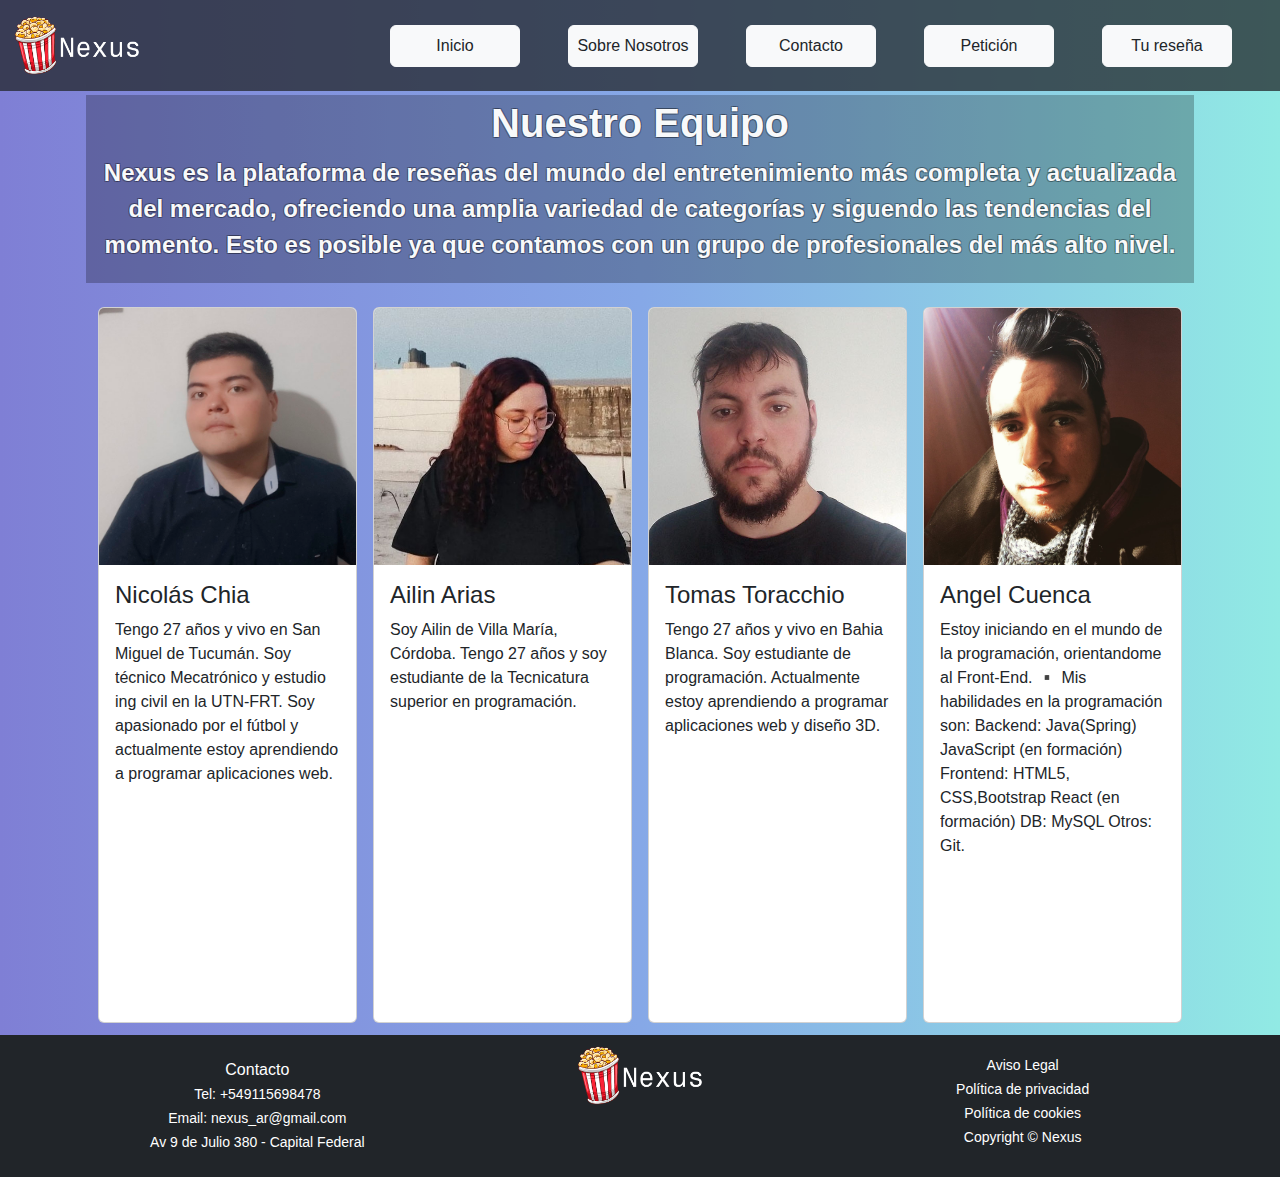
<file: pages/about-us/about-us.html>
<!DOCTYPE html>
<html lang="es">
<head>
    <meta charset="UTF-8">
    <meta http-equiv="X-UA-Compatible" content="IE=edge">
    <meta name="viewport" content="width=device-width, initial-scale=1.0">
    <title>Sobre Nosotros</title>
    <link rel="stylesheet" href="https://cdnjs.cloudflare.com/ajax/libs/font-awesome/6.4.0/css/all.min.css" integrity="sha512-iecdLmaskl7CVkqkXNQ/ZH/XLlvWZOJyj7Yy7tcenmpD1ypASozpmT/E0iPtmFIB46ZmdtAc9eNBvH0H/ZpiBw==" crossorigin="anonymous" referrerpolicy="no-referrer" />
    <link rel="stylesheet" href="../../css/bootstrap.min.css">
    <link rel="stylesheet" href="../../css/style.css">
    <link rel="icon" href="../../assets/images/logo-ico.ico" type="image/x-icon">
    <link rel="shortcut icon" href="../../assets/images/logo-ico.ico" type="image/x-icon">
</head>
<body>
  <header>
    <nav class="navbar navbar-expand-lg bg-dark bg-opacity-75">
      <div class="container-fluid">
        <a class="navbar-brand" href="../../index.html">
          <img src="../../assets/images/logo-nexus.png"  alt="logo nexus" class="nexus-logo">
        </a>
        <button class="navbar-toggler" type="button" data-bs-toggle="collapse" data-bs-target="#navbarSupportedContent" aria-controls="navbarSupportedContent" aria-expanded="false" aria-label="Toggle navigation" id="boton-hamburguesa">
          <span class="navbar-toggler-icon"></span>
        </button>
        
        <div class="collapse navbar-collapse " id="navbarSupportedContent">
          <ul class="navbar-nav container-lg nav-list me-auto mb-2 mb-lg-0 d-lg-none ">
            <li class="nav-item  mx-lg-4 ">
              <a class="nav-link active text-white text-center" aria-current="page" href="../../index.html">Inicio</a>
            </li>
            <li class="nav-item mx-lg-4">
              <a class="nav-link text-white text-center" href="../about-us/about-us.html">Sobre Nosotros</a>
            </li>
            <li class="nav-item mx-lg-4">
              <a class="nav-link text-white text-center" href="../contact/contact.html">Contacto</a>
            </li>
            <li class="nav-item mx-lg-4">
              <a class="nav-link text-white text-center" href="../peticion/peticion.html">Petición</a>
            </li>
            <li class="nav-item mx-lg-4">
              <a class="nav-link text-white text-center" href="../reseña/reseña.html">Tu reseña</a>
            </li>
            </ul>
  
            <ul class="navbar-nav container-lg nav-list me-auto mb-2 mb-lg-0 nav-lg">
              <li class="nav-item  mx-lg-4 header-item">
                <a class="nav-link text-dark text-center btn btn-light " aria-current="page" href="../../index.html">Inicio</a>
              </li>
              <li class="nav-item mx-lg-4 header-item">
                <a class="nav-link text-dark text-center btn btn-light" href="../about-us/about-us.html">Sobre Nosotros</a>
              </li>
              <li class="nav-item mx-lg-4 header-item">
                <a class="nav-link text-dark text-center btn btn-light" href="../contact/contact.html">Contacto</a>
              </li>
              <li class="nav-item mx-lg-4 header-item">
                <a class="nav-link text-dark text-center btn btn-light" href="../peticion/peticion.html">Petición</a>
              </li>
              <li class="nav-item mx-lg-4 header-item">
                <a class="nav-link text-dark text-center btn btn-light" href="../reseña/reseña.html">Tu reseña</a>
              </li>
              </ul>
         
        </div>
      </div>
    </nav>
  </header>
  
    
        <div class="container">
          <div class="text-center bg-black bg-opacity-25 text-light m-1 p-1 border-color fw-bold font">
            <h1 class="fw-bold">Nuestro Equipo</h1>
            <p>Nexus es la plataforma de reseñas del mundo del entretenimiento más completa y actualizada del mercado, ofreciendo una amplia variedad de categorías y siguendo las tendencias del momento.
              Esto es posible ya que contamos con un grupo de profesionales del más alto nivel.</p>
          </div>
          <div class="row g-3  m-1 p-1 mb-2">
            <div class="col-12 col-md-6 col-lg-3">
              <div class="card  ">
                <img src="../../assets/images/nicolas.jpg" alt="foto de nicolas chia" class="card-img-top img-fluid">
                <div class="card-body">
                  <h5 class="card-title">Nicolás Chia</h5>
                  <p class="card-text card-text-about">Tengo 27 años y vivo en San Miguel de Tucumán. Soy técnico Mecatrónico y estudio ing civil en la UTN-FRT. Soy apasionado por el fútbol y actualmente estoy aprendiendo a programar aplicaciones web.</p>
                  <a href="https://www.linkedin.com/" target="_blank"><i class="fa-brands fa-linkedin"></i></a><a href="https://twitter.com/" target="_blank"><i class="fa-brands fa-twitter"></i></a>
                </div>
              </div>
            </div>
            <div class="col-12 col-md-6 col-lg-3">
              <div class="card">
                <img src="../../assets/images/ailin.jpeg" alt="foto de ailin arias" class="card-img-top img-fluid">
                <div class="card-body">
                  <h5 class="card-title">Ailin Arias</h5>
                  <p class="card-text card-text-about">Soy Ailin de Villa María, Córdoba. Tengo 27 años y soy estudiante de la Tecnicatura superior en programación.</p>
                  <a href="https://www.linkedin.com/" target="_blank"><i class="fa-brands fa-linkedin"></i></a><a href="https://twitter.com/" target="_blank"><i class="fa-brands fa-twitter"></i></a>
                </div>
              </div>
            </div>
            <div class="col-12 col-md-6 col-lg-3">
              <div class="card ">
                <img src="../../assets/images/tomas-toracchio.jpg" alt="foto de tomas toracchio" class="card-img-top img-fluid ">
                <div class="card-body">
                  <h5 class="card-title">Tomas Toracchio</h5>
                  <p class="card-text card-text-about">Tengo 27 años y vivo en Bahia Blanca. Soy estudiante de programación. Actualmente estoy aprendiendo a programar aplicaciones web y diseño 3D.</p>
                  <a href="https://www.linkedin.com/" target="_blank"><i class="fa-brands fa-linkedin"></i></a><a href="https://twitter.com/" target="_blank"><i class="fa-brands fa-twitter"></i></a>
                </div>
              </div>
            </div>
            <div class="col-12 col-md-6 col-lg-3">
              <div class="card">
                <img src="../../assets/images/61942596_10215810438158042_7070489846891937792_n.jpg" alt="foto de angel cuenca" class="card-img-top img-fluid">
                <div class="card-body">
                  <h5 class="card-title">Angel Cuenca</h5>
                  <p class="card-text card-text-about">Estoy iniciando en el mundo de la programación, orientandome al Front-End. ▪️ Mis habilidades en la programación son: Backend: Java(Spring) JavaScript (en formación) Frontend: HTML5, CSS,Bootstrap React (en formación) DB: MySQL Otros: Git.</p>
                  <a href="https://www.linkedin.com/" target="_blank"><i class="fa-brands fa-linkedin"></i></a><a href="https://twitter.com/" target="_blank"><i class="fa-brands fa-twitter"></i></a>
                </div>
              </div>
            </div>
            

             </div>

        </div>
    <footer class=" bg-dark  ">
    
      <div class="container p-2 ">
      
        <div class="row">
      
          <div class="col-12 col-md-6 col-lg-4 text-white  sm-footer-contact">
        <img src="../../assets/images/logo-nexus.png" class="img-nexus img-fluid" width="60px" alt="">
        <span class="footer-contact">Contacto</span>
        <br>
        <span class="footer-contact small">Tel: +549115698478</span>
        <br>
        <span class="footer-contact small">Email: nexus_ar@gmail.com</span>
        <br>
        <span class="footer-contact small">Av 9 de Julio 380 - Capital Federal</span>
      </div>
      
        <div class="col-12 col-md-6 col-lg-4">
        <h5 class="text-center text-white d-lg-none">Síguenos en Nuestras Redes!</h5>
        <div class="logo-footer ">
          <img src="../../assets/images/logo-nexus.png" class="img-nexus-lg img-fluid mb-lg-2" width="60px" alt="">
        </div>
        <ul class="list-unstyled mx-lg-5">
          <li class="text-center mb-2">
            <a href="https://www.instagram.com/" target="_blank">  
            <i class="fa-brands fa-instagram fs-5 text-white"></i>
            </a>
              <a href="https://www.instagram.com/" class="text-decoration-none text-white d-lg-none">Instagram</a>
         </li>
         <li class="text-center mb-2">
          <a href="https://www.facebook.com/" target="_blank"> 
          <i class="fa-brands fa-facebook-f fs-5 text-white" ></i>
          </a>
          <a href="https://www.facebook.com/" class="text-decoration-none text-white d-lg-none" >Facebook</a>
         </li>
         <li class="text-center mb-2">
          <a  href="https://www.youtube.com/" target="_blank"> 
          <i class="fa-brands fa-youtube fs-5 text-white"></i> 
          </a>
          <a href="https://www.youtube.com/"  class="text-decoration-none text-white d-lg-none">YouTube</a>
         </li>
        </ul>
        </div>
  
        <div class="col-12 col-md-6 col-lg-4 footer-legal  ">
          <a href="../../pages/not-found/not-found.html" class="text-decoration-none text-white small">Aviso Legal</a>
          <br>
          <a href="../../pages/not-found/not-found.html" class="text-decoration-none text-white small">Política de privacidad</a>
          <br>
          <a href="../../pages/not-found/not-found.html" class="text-decoration-none text-white small">Política de cookies</a>
          <br>
          <a href="" class="text-decoration-none text-white small">Copyright © Nexus</a>
        </div>
        </div>
  
      </div>
  
    </footer>
    <script src="../../js/bootstrap.bundle.min.js"></script>
    <script src="../../js/script.js"></script>
</body>
</html>
</file>
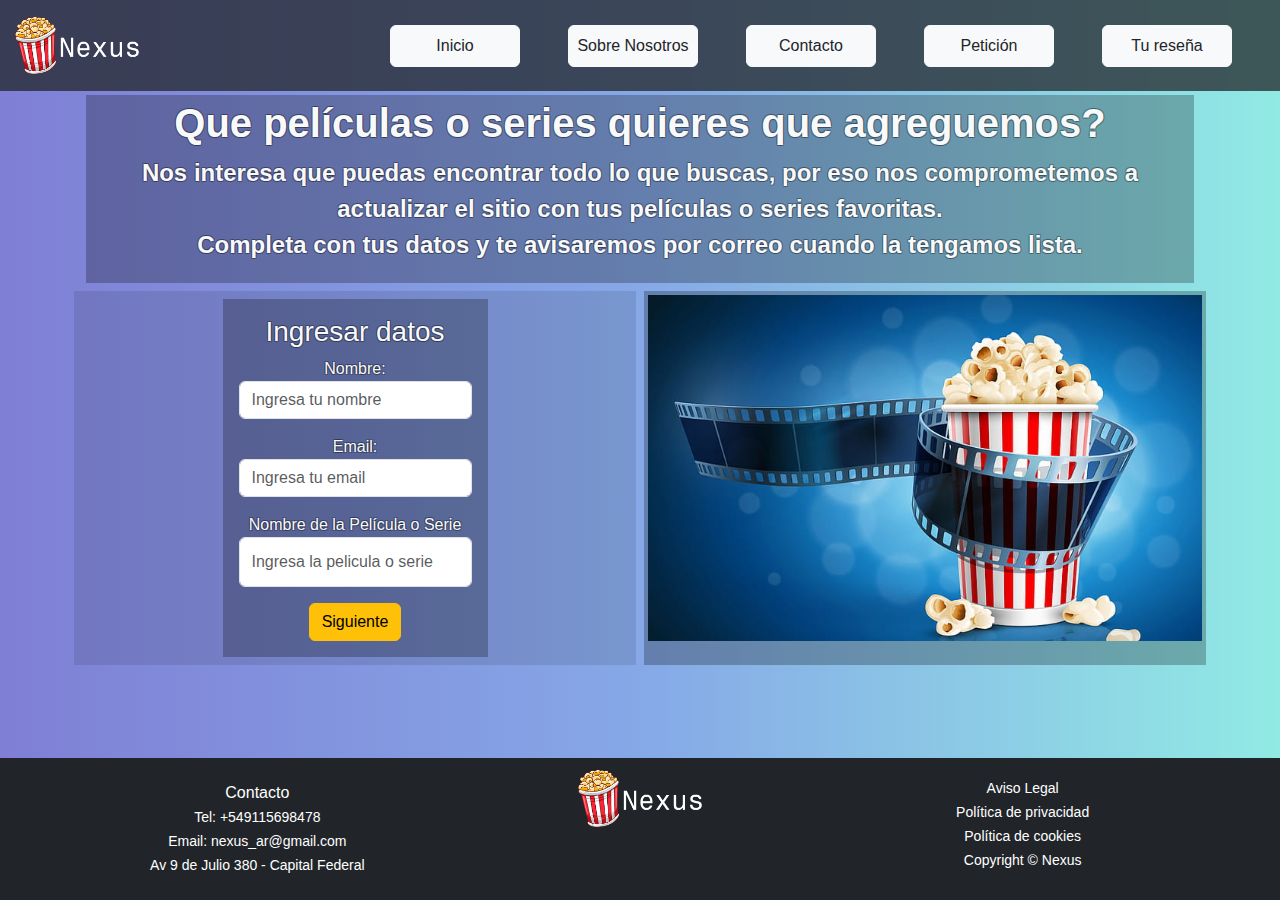
<file: pages/peticion/peticion.html>
<!DOCTYPE html>
<html lang="en">
<head>
    <meta charset="UTF-8">
    <meta http-equiv="X-UA-Compatible" content="IE=edge">
    <meta name="viewport" content="width=device-width, initial-scale=1.0">
    <title>Petición</title>
    <link rel="stylesheet" href="https://cdnjs.cloudflare.com/ajax/libs/font-awesome/6.4.0/css/all.min.css" integrity="sha512-iecdLmaskl7CVkqkXNQ/ZH/XLlvWZOJyj7Yy7tcenmpD1ypASozpmT/E0iPtmFIB46ZmdtAc9eNBvH0H/ZpiBw==" crossorigin="anonymous" referrerpolicy="no-referrer" />
    <link rel="stylesheet" href="../../css/bootstrap.min.css">
    <link rel="stylesheet" href="../../css/style.css">
    <link rel="icon" href="../../assets/images/logo-ico.ico" type="image/x-icon">
    <link rel="shortcut icon" href="../../assets/images/logo-ico.ico" type="image/x-icon">
    
</head>
<body>
  <header>
    <nav class="navbar navbar-expand-lg bg-dark bg-opacity-75">
      <div class="container-fluid">
        <a class="navbar-brand" href="../../index.html">
          <img src="../../assets/images/logo-nexus.png"  alt="logo nexus" class="nexus-logo">
        </a>
        <button class="navbar-toggler" type="button" data-bs-toggle="collapse" data-bs-target="#navbarSupportedContent" aria-controls="navbarSupportedContent" aria-expanded="false" aria-label="Toggle navigation" id="boton-hamburguesa">
          <span class="navbar-toggler-icon"></span>
        </button>
        
        <div class="collapse navbar-collapse " id="navbarSupportedContent">
          <ul class="navbar-nav container-lg nav-list me-auto mb-2 mb-lg-0 d-lg-none ">
            <li class="nav-item  mx-lg-4 ">
              <a class="nav-link active text-white text-center" aria-current="page" href="../../index.html">Inicio</a>
            </li>
            <li class="nav-item mx-lg-4">
              <a class="nav-link text-white text-center" href="../about-us/about-us.html">Sobre Nosotros</a>
            </li>
            <li class="nav-item mx-lg-4">
              <a class="nav-link text-white text-center" href="../contact/contact.html">Contacto</a>
            </li>
            <li class="nav-item mx-lg-4">
              <a class="nav-link text-white text-center" href="../peticion/peticion.html">Petición</a>
            </li>
            <li class="nav-item mx-lg-4">
              <a class="nav-link text-white text-center" href="../reseña/reseña.html">Tu reseña</a>
            </li>
            </ul>
  
            <ul class="navbar-nav container-lg nav-list me-auto mb-2 mb-lg-0 nav-lg">
              <li class="nav-item  mx-lg-4 header-item">
                <a class="nav-link text-dark text-center btn btn-light " aria-current="page" href="../../index.html">Inicio</a>
              </li>
              <li class="nav-item mx-lg-4 header-item">
                <a class="nav-link text-dark text-center btn btn-light" href="../about-us/about-us.html">Sobre Nosotros</a>
              </li>
              <li class="nav-item mx-lg-4 header-item">
                <a class="nav-link text-dark text-center btn btn-light" href="../contact/contact.html">Contacto</a>
              </li>
              <li class="nav-item mx-lg-4 header-item">
                <a class="nav-link text-dark text-center btn btn-light" href="../peticion/peticion.html">Petición</a>
              </li>
              <li class="nav-item mx-lg-4 header-item">
                <a class="nav-link text-dark text-center btn btn-light" href="../reseña/reseña.html">Tu reseña</a>
              </li>
              </ul>
         
        </div>
      </div>
    </nav>
  </header>

  <div class="container">

    <div class="text-center text-light border-color bg-black bg-opacity-25 m-1 p-1 fw-bold font">
      <h1 class="fw-bold  ">Que películas o series quieres que agreguemos?</h1>
      <p>Nos interesa que puedas encontrar todo lo que buscas, por eso nos comprometemos a actualizar el sitio con tus películas o series favoritas. <br>Completa con tus datos y te avisaremos por correo cuando la tengamos lista.</p>  
    </div>

      <div class="row movile-petision">
        <div class="col order-md-2 order-lg-1 d-flex flex-column justify-content-center align-items-center text-light m-1 p-1 bg-black bg-opacity-10">
          <form id="step-1" class="p-lg-3 text-center bg-black bg-opacity-25 m-1 p-1">
          <div>
            <h3 class="border-color" id="step-4">Ingresar datos</h3>
          </div>
              <div class="mb-3  col-12 col-md-12 col-lg-12 border-color">
                  <label for="name">Nombre:</label>
                  <input type="text" id="name" name="name" minlength="2" maxlength="25" class="form-control place-form" placeholder="Ingresa tu nombre" required>
              </div>
              <div class="mb-3  col-12 col-md-12 col-lg-12  border-color">
                  <label for="email">Email:</label>
                  <input type="email" id="email" name="email" pattern="[a-z0-9._%+-]+@[a-z0-9.-]+\.[a-z]{2,4}$" minlength="4" maxlength="40" class="form-control place-form"  placeholder ="Ingresa tu email" required>
              </div>
              <div class="mb-3 text-center col 12 border-color">
                  <label for="coment">Nombre de la Película o Serie</label> <br>
                  <input type="text" id="coment" name="coment"  class="form-inp w-100 form-control place-form" minlength="2" maxlength="30"   placeholder="Ingresa la pelicula o serie" required>
              </div>
              <button type="button" id="next-btn" class="btn btn-warning">Siguiente</button>
          </form>
      </div>
      
        <div class="col order-md-1 order-lg-2 bg-black bg-opacity-25 m-1 p-1" id="step-3" >
            <img src="../../assets/images/img-1.jpg" class="img-fluid img-petision w-100" alt="">
        </div>
      </div>

  </div>
  <!-- vista previa del formulario -->

  <form id="step-2" class="bg-black bg-opacity-25 p-2 text-white border-color fw-bold m-2 p-2">
    <p >Vista previa:</p>
    <div id="summary"></div>
    <div class="d-flex justify-content-center">
      <button id="home-btn" style="display: none;" class="btn btn-warning m-1 w-50">Enviar</button>
    </div>
  </form>
  
    
  <footer class=" bg-dark  ">
    
    <div class="container p-2 ">
    
      <div class="row">
    
        <div class="col-12 col-md-6 col-lg-4 text-white  sm-footer-contact">
      <img src="../../assets/images/logo-nexus.png" class="img-nexus img-fluid" width="60px" alt="">
      <span class="footer-contact">Contacto</span>
      <br>
      <span class="footer-contact small">Tel: +549115698478</span>
      <br>
      <span class="footer-contact small">Email: nexus_ar@gmail.com</span>
      <br>
      <span class="footer-contact small">Av 9 de Julio 380 - Capital Federal</span>
    </div>
    
      <div class="col-12 col-md-6 col-lg-4">
      <h5 class="text-center text-white d-lg-none">Síguenos en Nuestras Redes!</h5>
      <div class="logo-footer ">
        <img src="../../assets/images/logo-nexus.png" class="img-nexus-lg img-fluid mb-lg-2" width="60px" alt="">
      </div>
      <ul class="list-unstyled mx-lg-5">
        <li class="text-center mb-2">
          <a href="https://www.instagram.com/" target="_blank">  
          <i class="fa-brands fa-instagram fs-5 text-white"></i>
          </a>
            <a href="https://www.instagram.com/" class="text-decoration-none text-white d-lg-none">Instagram</a>
       </li>
       <li class="text-center mb-2">
        <a href="https://www.facebook.com/" target="_blank"> 
        <i class="fa-brands fa-facebook-f fs-5 text-white" ></i>
        </a>
        <a href="https://www.facebook.com/" class="text-decoration-none text-white d-lg-none" >Facebook</a>
       </li>
       <li class="text-center mb-2">
        <a  href="https://www.youtube.com/" target="_blank"> 
        <i class="fa-brands fa-youtube fs-5 text-white"></i> 
        </a>
        <a href="https://www.youtube.com/"  class="text-decoration-none text-white d-lg-none">YouTube</a>
       </li>
      </ul>
      </div>

      <div class="col-12 col-md-6 col-lg-4 footer-legal  ">
        <a href="../../pages/not-found/not-found.html" class="text-decoration-none text-white small">Aviso Legal</a>
        <br>
        <a href="../../pages/not-found/not-found.html" class="text-decoration-none text-white small">Política de privacidad</a>
        <br>
        <a href="../../pages/not-found/not-found.html" class="text-decoration-none text-white small">Política de cookies</a>
        <br>
        <a href="" class="text-decoration-none text-white small">Copyright © Nexus</a>
      </div>
      </div>

    </div>

  </footer>
  <script src="../../js/bootstrap.bundle.min.js"></script>
  <script src="../../js/script.js"></script>
</body>
</html>
</file>
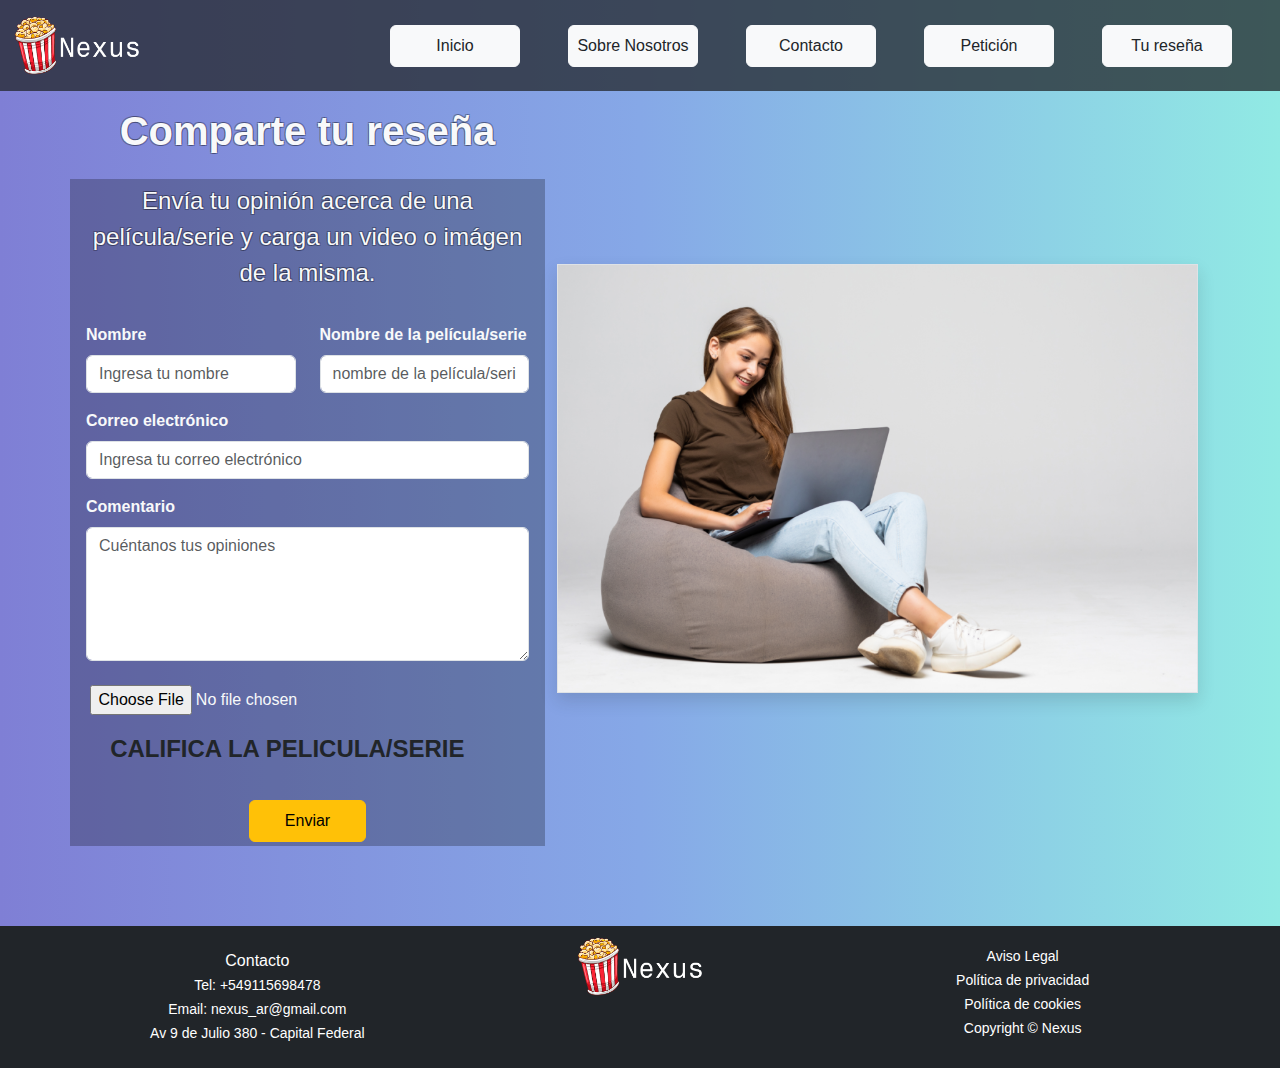
<file: pages/reseña/reseña.html>
<!DOCTYPE html>
<html lang="es">
<head>
    <meta charset="UTF-8">
    <meta http-equiv="X-UA-Compatible" content="IE=edge">
    <meta name="viewport" content="width=device-width, initial-scale=1.0">
    <title>Comparte tu reseña</title>
    <link rel="stylesheet" href="https://cdnjs.cloudflare.com/ajax/libs/font-awesome/6.4.0/css/all.min.css" integrity="sha512-iecdLmaskl7CVkqkXNQ/ZH/XLlvWZOJyj7Yy7tcenmpD1ypASozpmT/E0iPtmFIB46ZmdtAc9eNBvH0H/ZpiBw==" crossorigin="anonymous" referrerpolicy="no-referrer" />
    <link rel="stylesheet" href="../../css/bootstrap.min.css">
    <link rel="stylesheet" href="../../css/style.css">
    <link rel="icon" href="../../assets/images/logo-ico.ico" type="image/x-icon">
    <link rel="shortcut icon" href="../../assets/images/logo-ico.ico" type="image/x-icon">

</head>
<body>
  <header>
    <nav class="navbar navbar-expand-lg bg-dark bg-opacity-75">
      <div class="container-fluid">
        <a class="navbar-brand" href="../../index.html">
          <img src="../../assets/images/logo-nexus.png"  alt="logo nexus" class="nexus-logo">
        </a>
        <button class="navbar-toggler" type="button" data-bs-toggle="collapse" data-bs-target="#navbarSupportedContent" aria-controls="navbarSupportedContent" aria-expanded="false" aria-label="Toggle navigation" id="boton-hamburguesa">
          <span class="navbar-toggler-icon"></span>
        </button>
        
        <div class="collapse navbar-collapse " id="navbarSupportedContent">
          <ul class="navbar-nav container-lg nav-list me-auto mb-2 mb-lg-0 d-lg-none ">
            <li class="nav-item  mx-lg-4 ">
              <a class="nav-link active text-white text-center" aria-current="page" href="../../index.html">Inicio</a>
            </li>
            <li class="nav-item mx-lg-4">
              <a class="nav-link text-white text-center" href="../about-us/about-us.html">Sobre Nosotros</a>
            </li>
            <li class="nav-item mx-lg-4">
              <a class="nav-link text-white text-center" href="../contact/contact.html">Contacto</a>
            </li>
            <li class="nav-item mx-lg-4">
              <a class="nav-link text-white text-center" href="../peticion/peticion.html">Petición</a>
            </li>
            <li class="nav-item mx-lg-4">
              <a class="nav-link text-white text-center" href="../reseña/reseña.html">Tu reseña</a>
            </li>
            </ul>
  
            <ul class="navbar-nav container-lg nav-list me-auto mb-2 mb-lg-0 nav-lg">
              <li class="nav-item  mx-lg-4 header-item">
                <a class="nav-link text-dark text-center btn btn-light " aria-current="page" href="../../index.html">Inicio</a>
              </li>
              <li class="nav-item mx-lg-4 header-item">
                <a class="nav-link text-dark text-center btn btn-light" href="../about-us/about-us.html">Sobre Nosotros</a>
              </li>
              <li class="nav-item mx-lg-4 header-item">
                <a class="nav-link text-dark text-center btn btn-light" href="../contact/contact.html">Contacto</a>
              </li>
              <li class="nav-item mx-lg-4 header-item">
                <a class="nav-link text-dark text-center btn btn-light" href="../peticion/peticion.html">Petición</a>
              </li>
              <li class="nav-item mx-lg-4 header-item">
                <a class="nav-link text-dark text-center btn btn-light" href="../reseña/reseña.html">Tu reseña</a>
              </li>
              </ul>
         
        </div>
      </div>
    </nav>
  </header>
  
  
   <div class="container contenido">
    <div class="row">
      <div class="col-12 col-md-12 col-lg-5 xl:mt-3">
        <h1 class="p-3 text-center title-contact fw-bold text-light border-color">Comparte tu reseña</h1>
        
        <form class="row p-lg-1 p-md-1 p-sm-1 lg:mt-3 mt-1 d-flex justify-content-center text-light bg-black bg-opacity-25 p-2">
          <p class="text-light border-color font text-center">Envía tu opinión acerca de una película/serie y carga un video o imágen de la misma.</p>
          <div class="mt-3 col-12 col-md-6 col-lg-6 col-xl-6 fw-bold">
            <label for="nombre" class="form-label" required>Nombre</label>
            <input type="text" class="form-control place-form" id="nombre"  placeholder="Ingresa tu nombre">
          </div>
          <div class="mt-3 col-12 col-md-6 col-lg-6 col-xl-6 fw-bold">
            <label for="apellido" class="form-label">Nombre de la película/serie</label>
            <input type="text" class="form-control place-form" id="apellido" placeholder="nombre de la película/serie">
          </div>
          <div class="mt-3 col-12 col-lg-12 fw-bold">
            <label for="correo" class="form-label">Correo electrónico</label>
            <input type="email" class="form-control place-form" id="correo" placeholder="Ingresa tu correo electrónico">
          </div>
          <div class="mt-3 col-12 col-lg-12 fw-bold">
            <label for="exampleFormControlTextarea1" class="form-label">Comentario</label>
          <textarea class="form-control form-floating" id="exampleFormControlTextarea1" rows="5" placeholder="Cuéntanos tus opiniones"></textarea>
          </div>
          <div class="mt-2 col-12 justify-content-center" style="align-items: center;">
            <div class="form-group">
              <label for="exampleFormControlFile1"></label>
              <input type="file" class="form-control-file mt-3 " id="exampleFormControlFile1">
            </div>

            <div class="mt-3 d-flex justify-content-around" style="align-items: center;">
              <h3 class="text-uppercase text-dark fw-bold p-1 " style="font-size: 24px;">Califica La pelicula/serie</h3>
              <div class="mb-2 d-flex">
                <span id="1" onclick="calificar(this)" class="fa fa-star" style="font-size: 24px; cursor: pointer;"></span>
                <span onclick="calificar(this)" class="fa fa-star " style="font-size: 24px; cursor: pointer;" id="2"></span>
                <span onclick="calificar(this)" class="fa fa-star" style="font-size: 24px; cursor: pointer;" id="3"></span>
                <span onclick="calificar(this)" class="fa fa-star " style="font-size: 24px; cursor: pointer;" id="4"></span>
                <span onclick="calificar(this)" class="fa fa-star" style="font-size: 24px; cursor: pointer;"id="5"></span>
              </div>
            </div>
          </div>
          <button type="submit" class="btn btn-warning p-2 col-lg-3 col-10 mt-4 mt-3 place-form" onclick="Enviar()">Enviar</button>
        </form>
      </div>
      <div class="col-12 col-md-6 col-lg-7 d-flex flex-column justify-content-center justify-content-xxl-end mb-xxl-5 ">
        <div>
          <img src="../../assets/images/persona-reseña.png"  class="img-fluid img-contact shadow border " alt="chica haciendo su reseña">
        </div>
      </div>
    </div>
   </div>  

   <footer class=" bg-dark  ">
    
    <div class="container p-2 ">
    
      <div class="row">
    
        <div class="col-12 col-md-6 col-lg-4 text-white  sm-footer-contact">
      <img src="../../assets/images/logo-nexus.png" class="img-nexus img-fluid" width="60px" alt="">
      <span class="footer-contact">Contacto</span>
      <br>
      <span class="footer-contact small">Tel: +549115698478</span>
      <br>
      <span class="footer-contact small">Email: nexus_ar@gmail.com</span>
      <br>
      <span class="footer-contact small">Av 9 de Julio 380 - Capital Federal</span>
    </div>
    
      <div class="col-12 col-md-6 col-lg-4">
      <h5 class="text-center text-white d-lg-none">Síguenos en Nuestras Redes!</h5>
      <div class="logo-footer ">
        <img src="../../assets/images/logo-nexus.png" class="img-nexus-lg img-fluid mb-lg-2" width="60px" alt="">
      </div>
      <ul class="list-unstyled mx-lg-5">
        <li class="text-center mb-2">
          <a href="https://www.instagram.com/" target="_blank">  
          <i class="fa-brands fa-instagram fs-5 text-white"></i>
          </a>
            <a href="https://www.instagram.com/" class="text-decoration-none text-white d-lg-none">Instagram</a>
       </li>
       <li class="text-center mb-2">
        <a href="https://www.facebook.com/" target="_blank"> 
        <i class="fa-brands fa-facebook-f fs-5 text-white" ></i>
        </a>
        <a href="https://www.facebook.com/" class="text-decoration-none text-white d-lg-none" >Facebook</a>
       </li>
       <li class="text-center mb-2">
        <a  href="https://www.youtube.com/" target="_blank"> 
        <i class="fa-brands fa-youtube fs-5 text-white"></i> 
        </a>
        <a href="https://www.youtube.com/"  class="text-decoration-none text-white d-lg-none">YouTube</a>
       </li>
      </ul>
      </div>

      <div class="col-12 col-md-6 col-lg-4 footer-legal  ">
        <a href="../../pages/not-found/not-found.html" class="text-decoration-none text-white small">Aviso Legal</a>
        <br>
        <a href="../../pages/not-found/not-found.html" class="text-decoration-none text-white small">Política de privacidad</a>
        <br>
        <a href="../../pages/not-found/not-found.html" class="text-decoration-none text-white small">Política de cookies</a>
        <br>
        <a href="" class="text-decoration-none text-white small">Copyright © Nexus</a>
      </div>
      </div>

    </div>

  </footer>
    

<script src="../../js/bootstrap.bundle.min.js"></script>
<script src="../../js/script.js"></script>

</body>
</html>
</file>
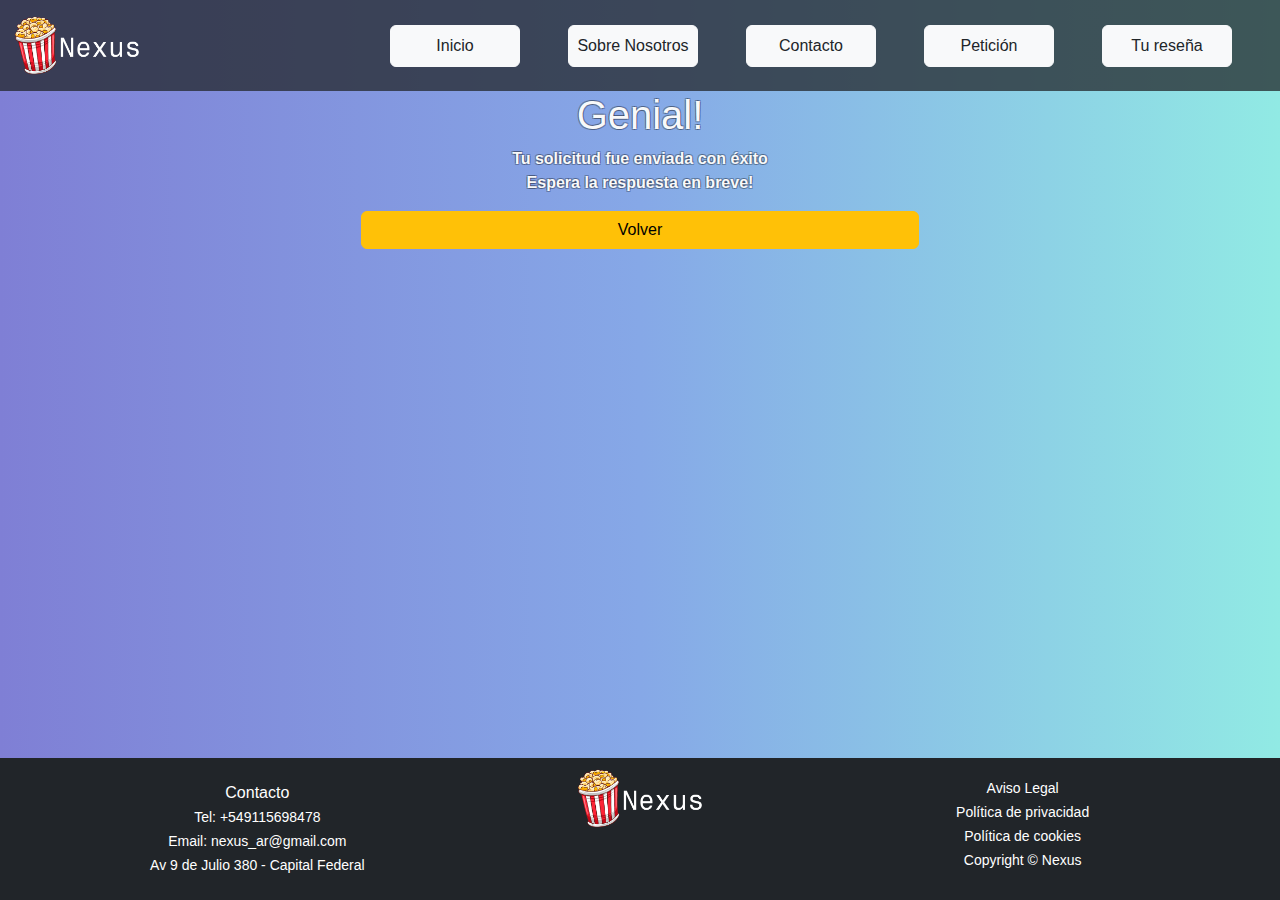
<file: pages/sent/sent.html>
<!DOCTYPE html>
<html lang="en">
<head>
    <meta charset="UTF-8">
    <meta http-equiv="X-UA-Compatible" content="IE=edge">
    <meta name="viewport" content="width=device-width, initial-scale=1.0">
    <title>solicitud</title>
    <link rel="stylesheet" href="https://cdnjs.cloudflare.com/ajax/libs/font-awesome/6.4.0/css/all.min.css" integrity="sha512-iecdLmaskl7CVkqkXNQ/ZH/XLlvWZOJyj7Yy7tcenmpD1ypASozpmT/E0iPtmFIB46ZmdtAc9eNBvH0H/ZpiBw==" crossorigin="anonymous" referrerpolicy="no-referrer" />
    <link rel="stylesheet" href="../../css/bootstrap.min.css">
    <link rel="stylesheet" href="../../css/style.css">
    <link rel="icon" href="../../assets/images/logo-ico.ico" type="image/x-icon">
    <link rel="shortcut icon" href="../../assets/images/logo-ico.ico" type="image/x-icon">
</head>
<body>
  <header>
    <nav class="navbar navbar-expand-lg bg-dark bg-opacity-75">
      <div class="container-fluid">
        <a class="navbar-brand" href="../../index.html">
          <img src="../../assets/images/logo-nexus.png"  alt="logo nexus" class="nexus-logo">
        </a>
        <button class="navbar-toggler" type="button" data-bs-toggle="collapse" data-bs-target="#navbarSupportedContent" aria-controls="navbarSupportedContent" aria-expanded="false" aria-label="Toggle navigation" id="boton-hamburguesa">
          <span class="navbar-toggler-icon"></span>
        </button>
        
        <div class="collapse navbar-collapse " id="navbarSupportedContent">
          <ul class="navbar-nav container-lg nav-list me-auto mb-2 mb-lg-0 d-lg-none ">
            <li class="nav-item  mx-lg-4 ">
              <a class="nav-link active text-white text-center" aria-current="page" href="../../index.html">Inicio</a>
            </li>
            <li class="nav-item mx-lg-4">
              <a class="nav-link text-white text-center" href="../about-us/about-us.html">Sobre Nosotros</a>
            </li>
            <li class="nav-item mx-lg-4">
              <a class="nav-link text-white text-center" href="../contact/contact.html">Contacto</a>
            </li>
            <li class="nav-item mx-lg-4">
              <a class="nav-link text-white text-center" href="../peticion/peticion.html">Petición</a>
            </li>
            <li class="nav-item mx-lg-4">
              <a class="nav-link text-white text-center" href="../reseña/reseña.html">Tu reseña</a>
            </li>
            </ul>
  
            <ul class="navbar-nav container-lg nav-list me-auto mb-2 mb-lg-0 nav-lg">
              <li class="nav-item  mx-lg-4 header-item">
                <a class="nav-link text-dark text-center btn btn-light " aria-current="page" href="../../index.html">Inicio</a>
              </li>
              <li class="nav-item mx-lg-4 header-item">
                <a class="nav-link text-dark text-center btn btn-light" href="../about-us/about-us.html">Sobre Nosotros</a>
              </li>
              <li class="nav-item mx-lg-4 header-item">
                <a class="nav-link text-dark text-center btn btn-light" href="../contact/contact.html">Contacto</a>
              </li>
              <li class="nav-item mx-lg-4 header-item">
                <a class="nav-link text-dark text-center btn btn-light" href="../peticion/peticion.html">Petición</a>
              </li>
              <li class="nav-item mx-lg-4 header-item">
                <a class="nav-link text-dark text-center btn btn-light" href="../reseña/reseña.html">Tu reseña</a>
              </li>
              </ul>
         
        </div>
      </div>
    </nav>
  </header>
      
      <div class="container mb-3 d-flex flex-column align-items-center  ">
       
        <div class="text-center text-light border-color">
            <h1>Genial!</h1>
            <p class="fw-bold">Tu solicitud fue enviada con éxito <br> Espera la respuesta en breve!</p>
        </div>
        <div class="d-grid gap-2 col-6 mx-auto">
            <a href="../contact/contact.html" class="btn btn-warning">Volver</a>
          </div>
      </div>
     


      <footer class=" bg-dark  ">
    
        <div class="container p-2 ">
        
          <div class="row">
        
            <div class="col-12 col-md-6 col-lg-4 text-white  sm-footer-contact">
          <img src="../../assets/images/logo-nexus.png" class="img-nexus img-fluid" width="60px" alt="">
          <span class="footer-contact">Contacto</span>
          <br>
          <span class="footer-contact small">Tel: +549115698478</span>
          <br>
          <span class="footer-contact small">Email: nexus_ar@gmail.com</span>
          <br>
          <span class="footer-contact small">Av 9 de Julio 380 - Capital Federal</span>
        </div>
        
          <div class="col-12 col-md-6 col-lg-4">
          <h5 class="text-center text-white d-lg-none">Síguenos en Nuestras Redes!</h5>
          <div class="logo-footer ">
            <img src="../../assets/images/logo-nexus.png" class="img-nexus-lg img-fluid mb-lg-2" width="60px" alt="">
          </div>
          <ul class="list-unstyled mx-lg-5">
            <li class="text-center mb-2">
              <a href="https://www.instagram.com/" target="_blank">  
              <i class="fa-brands fa-instagram fs-5 text-white"></i>
              </a>
                <a href="https://www.instagram.com/" class="text-decoration-none text-white d-lg-none">Instagram</a>
           </li>
           <li class="text-center mb-2">
            <a href="https://www.facebook.com/" target="_blank"> 
            <i class="fa-brands fa-facebook-f fs-5 text-white" ></i>
            </a>
            <a href="https://www.facebook.com/" class="text-decoration-none text-white d-lg-none" >Facebook</a>
           </li>
           <li class="text-center mb-2">
            <a  href="https://www.youtube.com/" target="_blank"> 
            <i class="fa-brands fa-youtube fs-5 text-white"></i> 
            </a>
            <a href="https://www.youtube.com/"  class="text-decoration-none text-white d-lg-none">YouTube</a>
           </li>
          </ul>
          </div>
    
          <div class="col-12 col-md-6 col-lg-4 footer-legal  ">
            <a href="../../pages/not-found/not-found.html" class="text-decoration-none text-white small">Aviso Legal</a>
            <br>
            <a href="../../pages/not-found/not-found.html" class="text-decoration-none text-white small">Política de privacidad</a>
            <br>
            <a href="../../pages/not-found/not-found.html" class="text-decoration-none text-white small">Política de cookies</a>
            <br>
            <a href="" class="text-decoration-none text-white small">Copyright © Nexus</a>
          </div>
          </div>
    
        </div>
    
      </footer>
      <script src="../../js/bootstrap.bundle.min.js"></script>
      <script src="../../js/script.js"></script>
</body>
</html>
</file>
<file: css/style.css>
* {
  margin: 0;
  padding: 0;
  box-sizing: border-box;
}

@import url('https://fonts.googleapis.com/css2?family=Netflix+Sans&display=swap');


.nexus-logo {
  width: 130px;
}

#boton-hamburguesa {
  background-color: white;
  border-color: white;
}

#boton-hamburguesa .navbar-toggler-icon {
  color: transparent;
}

.list-unstyled {
  list-style-type: none;
}


.text-about {
  text-align: center;
  margin-right: 20%;
  margin-left: 20%;
  /* background-color: rgba(0, 0, 0, 0.253); */
  color: white;

}


.slide img {
  height: 60vh;
  object-fit: cover;

}

/* form peticion */
form {
  margin-bottom: 20px;
}

#step-2 {
  display: none;
}

#summary {
  border: 1px solid #ccc;
  padding: 10px;
  color: yellow;
}

.color-preview {
  color: yellow;
}

/* ---------------------- */

.form-inp {
  width: 90%;
  height: 50px;
}

.font {
  font-size: x-large;
}


/* about us */
.card {
  transition: 0.1s;
}

.card:hover {
  transform: scale(1.02);
  box-shadow: 0 5px 20px #033f49;
}

.card-text {
  font-size: 1rem;
}

.btn-primary {
  margin: 10px;
}

.card-title {
  font-size: 1.5rem;


}

.fa-linkedin {
  font-size: 3rem;
  margin-right: 1.5rem;
  margin-left: 30%;
}

.fa-twitter {
  font-size: 3rem;

}

#title {
  text-align: center;
  font-family: 'Limelight', cursive;
}

.card-text-about {
  height: 200px;
  /* altura fija deseada */
  overflow: hidden;
}




body {
  width: 100%;
  height: 100%;

  background: #7F7FD5;
  background: -webkit-linear-gradient(to right, #91EAE4, #86A8E7, #7F7FD5);
  background: linear-gradient(to left, #91EAE4, #86A8E7, #7F7FD5);
  display: flex;
  flex-direction: column;
  min-height: 100vh;
  font-family: 'Netflix Sans', sans-serif;

}

.border-color {
  text-shadow: 1px 1px 0 #00000042,
    -1px -1px 0 #00000042,
    1px -1px 0 #00000042,
    -1px 1px 0 #00000042;
}

  
  

@media screen and (max-width: 767px) {
  .img-nexus {
    display: none;
  }

  .img-nexus-lg {
    display: none;
  }

  .sm-footer-contact {
    display: none;
  }

  .footer-legal {
    display: none;
  }

  .nav-lg {
    display: none;
  }

  .img-contact {
    display: none;
  }

  .title-contact {
    text-align: center;
  }

  .text-about {
    margin: auto;
    text-align: left;
  }

  .img-coca {
    display: none;
  }

  .card-text-display {
    display: none;
  }

  .movile-petision {
    display: flex;
    flex-direction: column-reverse;
    justify-content: center;
    align-items: center;
    margin: 30px auto;
  }

  .carousel-movile {
    display: none;
  }

  .card-text-about {
    height: 100%;
  }
  .aside-m {
    display: none;
  }
}

@media screen and (min-width: 768px) and (max-width: 991px) {
  .img-nexus {
    width: 150px;
  }

  .img-nexus-lg {
    display: none;
  }

  .footer-contact {
    display: none;
  }

  .footer-legal {
    display: none;
  }

  .nav-lg {
    display: none;
  }

  .img-contact {
    display: none;
  }

  .place-form {
    font-size: 14px;
  }

  .title-contact {
    text-align: center;
  }

  .movile-petision {
    display: flex;
    flex-direction: column;
    justify-content: center;
    align-items: center;

  }
  .aside-m {
    display: none;
  }
  .img-coca{
    display: none;
  }
}

@media screen and (min-width: 992px) {
  .img-nexus {
    display: none;
  }

  .list-unstyled {
    display: flex;
    flex-direction: row;
    justify-content: space-around;
    padding: 0px 40px;

  }

  .logo-footer {
    display: flex;
    justify-content: center;
  }

  .img-nexus-lg {
    width: 130px;
  }

  .sm-footer-contact {
    padding: 15px;
    text-align: center;
  }

  .footer-legal {
    text-align: center;
    padding: 10px;
  }

  .nav-list {
    display: flex;
    flex-direction: row;
    justify-content: end;
  }

  .header-item {
    width: 130px;
  }

  .card-text-about {
    height: 300px;
  }
}


@media screen and (min-width: 1400px) {
  .list-unstyled {
    display: flex;
    flex-direction: row;
    justify-content: space-around;
    padding: 0px 90px;

  }
}

footer {
  margin-top: auto;
}

/*-------Conócenos---- */
.contenido {
  margin-bottom: 60px
}

;
</file>
